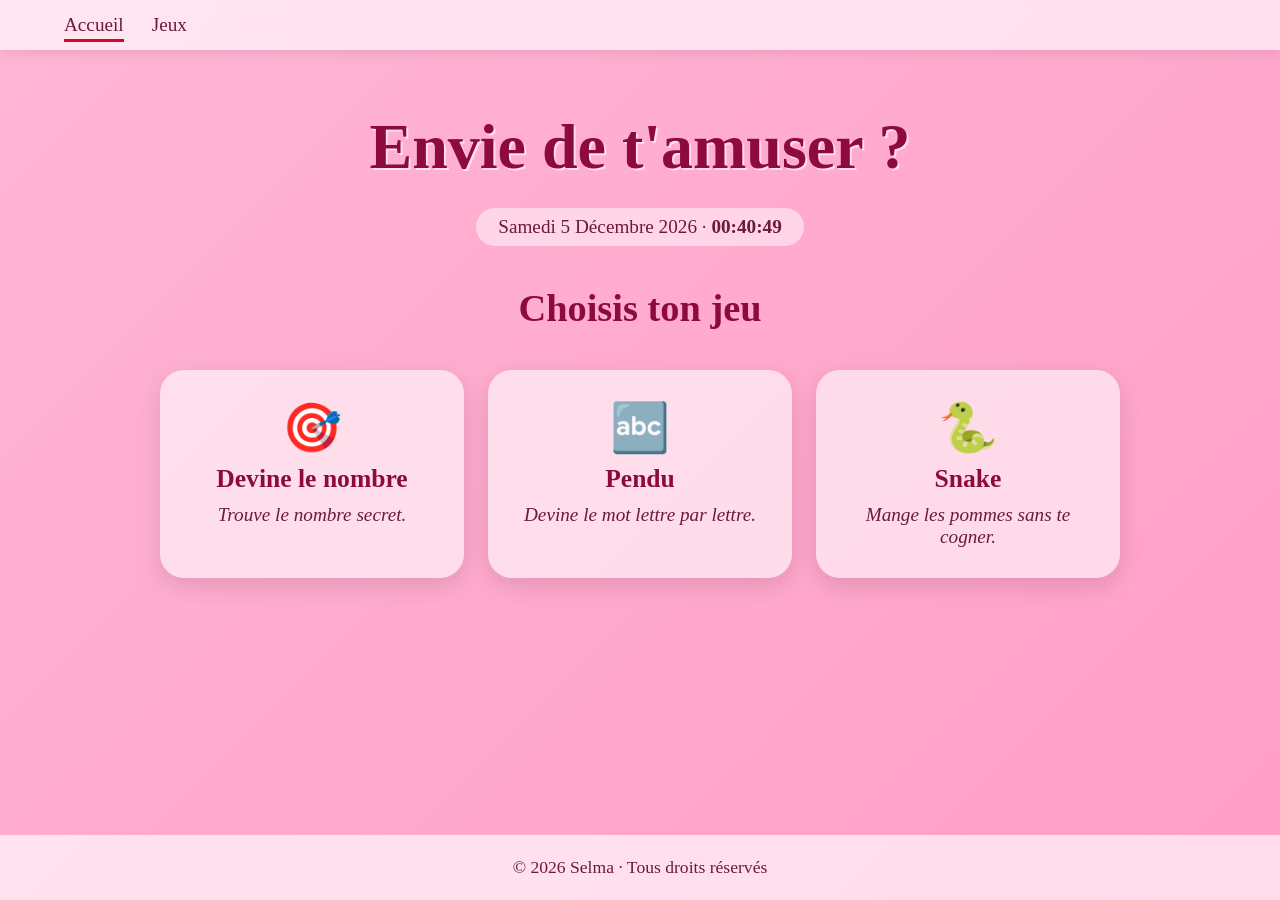
<file: index.html>
<!DOCTYPE html>
<html lang="fr">
<head>
  <meta charset="UTF-8">
  <meta name="viewport" content="width=device-width, initial-scale=1.0">
    <title>Les jeux - Accueil</title>
  <link rel="stylesheet" href="style.css">
</head>
<body>

  <header class="menu">

    <nav>
      <a href="index.html" class="actif">Accueil</a>
      <a href="page2.html">Jeux</a>
    </nav>
  </header>
 
  <main>
    <section class="hero">
      <h1>Envie de t'amuser ? </h1>
      <div id="horloge-accueil">
        <span id="date"></span> · <span id="heure"></span>
      </div>
    </section>

    <section class="apercu">
      <h2 class="titre-choix">Choisis ton jeu</h2>
      <div class="blocs">
        <a href="page2.html#nombre" class="carte carte-jeu lien-carte">
          <div class="icone">🎯</div>
          <h2>Devine le nombre</h2>
          <p>Trouve le nombre secret.</p>
        </a>
        <a href="page2.html#pendu" class="carte carte-jeu lien-carte">
          <div class="icone">🔤</div>
          <h2>Pendu</h2>
          <p>Devine le mot lettre par lettre.</p>
        </a>
        <a href="page2.html#snake" class="carte carte-jeu lien-carte">
          <div class="icone">🐍</div>
          <h2>Snake</h2>
          <p>Mange les pommes sans te cogner.</p>
        </a>
      </div>
    </section>
  </main>

  <footer class="pied">
    <p>© 2026 Selma · Tous droits réservés</p>
  </footer>

  <script>
    function majHorloge() {
      const maintenant = new Date();
      document.getElementById("date").textContent =
        maintenant.toLocaleDateString("fr-FR", {
          weekday: "long", day: "numeric", month: "long", year: "numeric"
        });
      document.getElementById("heure").textContent =
        maintenant.toLocaleTimeString("fr-FR");
    }
    majHorloge();
    setInterval(majHorloge, 1000);
  </script>

</body>
</html>
</file>
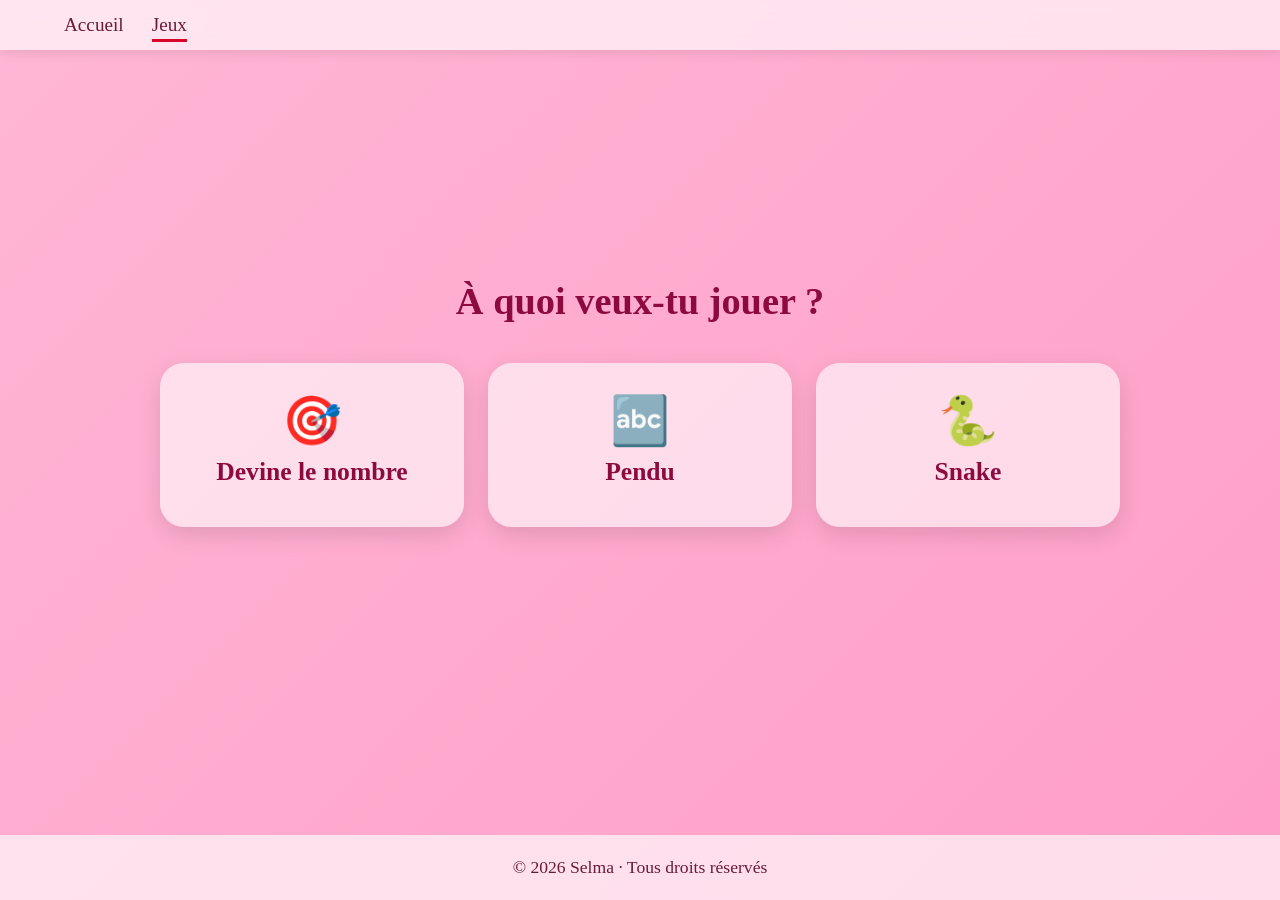
<file: page2.html>
<!DOCTYPE html>
<html lang="fr">
<head>
  <meta charset="UTF-8">
  <meta name="viewport" content="width=device-width, initial-scale=1.0">
  <title>Les jeux</title>
  <link rel="stylesheet" href="style.css">
</head>
<body>

  <header class="menu">
        <nav>
      <a href="index.html">Accueil</a>
      <a href="page2.html" class="actif">Jeux</a>
    </nav>
  </header>

  <main class="page-jeu">

    <!-- Choix du jeu -->
    <section id="choix">
      <h2 class="titre-choix">À quoi veux-tu jouer ?</h2>
      <div class="blocs">
        <article class="carte carte-jeu" data-jeu="nombre">
          <div class="icone">🎯</div>
          <h2>Devine le nombre</h2>
        </article>
        <article class="carte carte-jeu" data-jeu="pendu">
          <div class="icone">🔤</div>
          <h2>Pendu</h2>
        </article>
        <article class="carte carte-jeu" data-jeu="snake">
          <div class="icone">🐍</div>
          <h2>Snake</h2>
        </article>
      </div>
    </section>

    <!-- Jeu 1 : Devine le nombre -->
    <div id="jeu-nombre" class="jeu cache">
      <h2>🎯 Devine le nombre !</h2>
      <p>J'ai choisi un nombre entre 1 et 10.</p>
      <div class="ligne-jeu">
        <input type="number" id="reponse" min="1" max="10" placeholder="?">
        <button id="valider" class="petit-bouton">Valider</button>
      </div>
      <div id="message" class="message"></div>
      <div id="essais">Essais : 0</div>
      <button id="rejouer" class="petit-bouton cache">Rejouer</button>
      <button class="petit-bouton bouton-retour">← Choisir un autre jeu</button>
    </div>

    <!-- Jeu 2 : Pendu -->
    <div id="jeu-pendu" class="jeu cache">
      <h2>🔤 Le pendu</h2>

      <svg id="dessin-pendu" viewBox="0 0 120 140" width="150" height="175">
        <g stroke="#6b1a3a" stroke-width="4" stroke-linecap="round" fill="none">
          <line x1="15" y1="130" x2="105" y2="130"/>
          <line x1="35" y1="130" x2="35" y2="15"/>
          <line x1="35" y1="15" x2="85" y2="15"/>
          <line x1="85" y1="15" x2="85" y2="30"/>
          <circle id="p1" cx="85" cy="42" r="12" class="cache"/>
          <line id="p2" x1="85" y1="54" x2="85" y2="90" class="cache"/>
          <line id="p3" x1="85" y1="62" x2="68" y2="78" class="cache"/>
          <line id="p4" x1="85" y1="62" x2="102" y2="78" class="cache"/>
          <line id="p5" x1="85" y1="90" x2="70" y2="115" class="cache"/>
          <line id="p6" x1="85" y1="90" x2="100" y2="115" class="cache"/>
        </g>
      </svg>

      <div id="mot-pendu"></div>
      <div id="info-pendu">Erreurs : 0 / 6</div>
      <div id="clavier"></div>
      <div id="message-pendu" class="message"></div>
      <button id="rejouer-pendu" class="petit-bouton">Nouveau mot</button>
      <button class="petit-bouton bouton-retour">← Choisir un autre jeu</button>
    </div>

    <!-- Jeu 3 : Snake -->
    <div id="jeu-snake" class="jeu cache">
      <h2>🐍 Snake</h2>
      <p>Mange les pommes sans toucher les murs ni ta queue.</p>
      <div id="score-snake">Score : 0</div>
      <canvas id="canvas-snake" width="300" height="300"></canvas>

      <div class="fleches">
        <button class="petit-bouton" data-dir="haut">⬆️</button>
        <div>
          <button class="petit-bouton" data-dir="gauche">⬅️</button>
          <button class="petit-bouton" data-dir="bas">⬇️</button>
          <button class="petit-bouton" data-dir="droite">➡️</button>
        </div>
      </div>

      <div id="message-snake" class="message"></div>
      <button id="jouer-snake" class="petit-bouton">Jouer</button>
      <button class="petit-bouton bouton-retour">← Choisir un autre jeu</button>
    </div>

  </main>

  <footer class="pied">
    <p>© 2026 Selma · Tous droits réservés</p>
  </footer>

  <script>
    /* ---------- Navigation entre les jeux ---------- */
    const choix = document.getElementById("choix");
    const jeux = {
      nombre: document.getElementById("jeu-nombre"),
      pendu: document.getElementById("jeu-pendu"),
      snake: document.getElementById("jeu-snake")
    };
    let jeuActuel = null;

    function afficherJeu(nom) {
      choix.classList.add("cache");
      jeux[nom].classList.remove("cache");
      jeuActuel = nom;
      if (nom === "nombre") recommencerNombre();
      if (nom === "pendu") demarrerPendu();
      if (nom === "snake") preparerSnake();
    }

    function afficherChoix() {
      arreterSnake();
      Object.values(jeux).forEach(j => j.classList.add("cache"));
      choix.classList.remove("cache");
      jeuActuel = null;
    }

    document.querySelectorAll(".carte-jeu").forEach(carte => {
      carte.addEventListener("click", () => afficherJeu(carte.dataset.jeu));
    });
    document.querySelectorAll(".bouton-retour").forEach(b => {
      b.addEventListener("click", afficherChoix);
    });

    /* ---------- Jeu 1 : Devine le nombre ---------- */
    const reponse  = document.getElementById("reponse");
    const valider  = document.getElementById("valider");
    const rejouer  = document.getElementById("rejouer");
    const message  = document.getElementById("message");
    const essaisEl = document.getElementById("essais");
    let secret = 0;
    let essais = 0;

    function recommencerNombre() {
      secret = Math.floor(Math.random() * 10) + 1;
      essais = 0;
      essaisEl.textContent = "Essais : 0";
      message.textContent = "";
      reponse.value = "";
      valider.classList.remove("cache");
      rejouer.classList.add("cache");
      reponse.focus();
    }

    function verifier() {
      const nombre = parseInt(reponse.value);
      if (isNaN(nombre) || nombre < 1 || nombre > 10) {
        message.textContent = "Entre un nombre entre 1 et 10 😉";
        return;
      }
      essais++;
      essaisEl.textContent = "Essais : " + essais;
      if (nombre === secret) {
        message.textContent = "🎉 Bravo ! Trouvé en " + essais + " essai(s) !";
        valider.classList.add("cache");
        rejouer.classList.remove("cache");
      } else if (nombre < secret) {
        message.textContent = "⬆️ Plus grand !";
      } else {
        message.textContent = "⬇️ Plus petit !";
      }
      reponse.value = "";
      reponse.focus();
    }

    valider.addEventListener("click", verifier);
    reponse.addEventListener("keydown", e => { if (e.key === "Enter") verifier(); });
    rejouer.addEventListener("click", recommencerNombre);

    /* ---------- Jeu 2 : Pendu ---------- */
    const mots = ["papillon", "chocolat", "princesse", "licorne", "maquillage",
                  "parfum", "bonbon", "fleur", "bijoux", "cerise", "vacances",
                  "etoile", "gateau", "cinema", "musique", "voyage"];
    const MAX_ERREURS = 6;
    let motSecret = "";
    let trouvees = [];
    let erreurs = 0;

    const motEl = document.getElementById("mot-pendu");
    const infoPendu = document.getElementById("info-pendu");
    const msgPendu = document.getElementById("message-pendu");
    const clavier = document.getElementById("clavier");

    "ABCDEFGHIJKLMNOPQRSTUVWXYZ".split("").forEach(lettre => {
      const b = document.createElement("button");
      b.textContent = lettre;
      b.className = "lettre";
      b.addEventListener("click", () => jouerLettre(lettre.toLowerCase(), b));
      clavier.appendChild(b);
    });

    function afficherMot() {
      motEl.textContent = motSecret.split("")
        .map(l => trouvees.includes(l) ? l.toUpperCase() : "_").join(" ");
    }

    function demarrerPendu() {
      motSecret = mots[Math.floor(Math.random() * mots.length)];
      trouvees = [];
      erreurs = 0;
      msgPendu.textContent = "";
      infoPendu.textContent = "Erreurs : 0 / " + MAX_ERREURS;
      for (let i = 1; i <= MAX_ERREURS; i++) {
        document.getElementById("p" + i).classList.add("cache");
      }
      clavier.querySelectorAll("button").forEach(b => b.disabled = false);
      afficherMot();
    }

    function finPendu(texte) {
      msgPendu.textContent = texte;
      clavier.querySelectorAll("button").forEach(b => b.disabled = true);
    }

    function jouerLettre(lettre, bouton) {
      bouton.disabled = true;
      if (motSecret.includes(lettre)) {
        trouvees.push(lettre);
        afficherMot();
        if (motSecret.split("").every(l => trouvees.includes(l))) {
          finPendu("🎉 Bravo, tu as trouvé !");
        }
      } else {
        erreurs++;
        document.getElementById("p" + erreurs).classList.remove("cache");
        infoPendu.textContent = "Erreurs : " + erreurs + " / " + MAX_ERREURS;
        if (erreurs >= MAX_ERREURS) {
          trouvees = motSecret.split("");
          afficherMot();
          finPendu("😢 Perdu ! Le mot était : " + motSecret.toUpperCase());
        }
      }
    }

    document.getElementById("rejouer-pendu").addEventListener("click", demarrerPendu);

    /* ---------- Jeu 3 : Snake ---------- */
    const canvas = document.getElementById("canvas-snake");
    const ctx = canvas.getContext("2d");
    const CASES = 15;
    const TAILLE = canvas.width / CASES;
    const scoreSnakeEl = document.getElementById("score-snake");
    const msgSnake = document.getElementById("message-snake");
    const boutonSnake = document.getElementById("jouer-snake");

    let serpent = [];
    let dir = { x: 1, y: 0 };
    let prochaineDir = { x: 1, y: 0 };
    let pomme = { x: 10, y: 7 };
    let scoreSnake = 0;
    let record = 0;
    let minuteur = null;

    function arreterSnake() {
      clearInterval(minuteur);
      minuteur = null;
    }

    function preparerSnake() {
      arreterSnake();
      serpent = [{ x: 7, y: 7 }, { x: 6, y: 7 }, { x: 5, y: 7 }];
      scoreSnake = 0;
      scoreSnakeEl.textContent = "Score : 0";
      msgSnake.textContent = "";
      boutonSnake.textContent = "Jouer";
      pomme = { x: 11, y: 7 };
      dessiner();
    }

    function placerPomme() {
      do {
        pomme = {
          x: Math.floor(Math.random() * CASES),
          y: Math.floor(Math.random() * CASES)
        };
      } while (serpent.some(s => s.x === pomme.x && s.y === pomme.y));
    }

    function demarrerSnake() {
      preparerSnake();
      dir = { x: 1, y: 0 };
      prochaineDir = { x: 1, y: 0 };
      placerPomme();
      minuteur = setInterval(pas, 130);
      dessiner();
    }

    function pas() {
      dir = prochaineDir;
      const tete = { x: serpent[0].x + dir.x, y: serpent[0].y + dir.y };

      const dehors = tete.x < 0 || tete.y < 0 || tete.x >= CASES || tete.y >= CASES;
      const surLuiMeme = serpent.some(s => s.x === tete.x && s.y === tete.y);
      if (dehors || surLuiMeme) {
        arreterSnake();
        if (scoreSnake > record) record = scoreSnake;
        msgSnake.textContent = "💥 Perdu ! Score : " + scoreSnake + " (record : " + record + ")";
        boutonSnake.textContent = "Rejouer";
        return;
      }

      serpent.unshift(tete);
      if (tete.x === pomme.x && tete.y === pomme.y) {
        scoreSnake++;
        scoreSnakeEl.textContent = "Score : " + scoreSnake;
        placerPomme();
      } else {
        serpent.pop();
      }
      dessiner();
    }

    function dessiner() {
      ctx.fillStyle = "#ffe3ef";
      ctx.fillRect(0, 0, canvas.width, canvas.height);

      ctx.font = (TAILLE - 4) + "px serif";
      ctx.textAlign = "center";
      ctx.textBaseline = "middle";
      ctx.fillText("🍎", pomme.x * TAILLE + TAILLE / 2, pomme.y * TAILLE + TAILLE / 2 + 1);

      serpent.forEach((s, i) => {
        ctx.fillStyle = i === 0 ? "#8d0a3f" : "#d6409f";
        ctx.beginPath();
        ctx.roundRect(s.x * TAILLE + 1, s.y * TAILLE + 1, TAILLE - 2, TAILLE - 2, 6);
        ctx.fill();
      });
    }

    function changerDirection(nom) {
      if (!minuteur) return;
      const d = {
        haut:   { x: 0,  y: -1 },
        bas:    { x: 0,  y: 1 },
        gauche: { x: -1, y: 0 },
        droite: { x: 1,  y: 0 }
      }[nom];
      if (d.x === -dir.x && d.y === -dir.y) return;
      prochaineDir = d;
    }

    document.addEventListener("keydown", e => {
      if (jeuActuel !== "snake") return;
      const touches = {
        ArrowUp: "haut", ArrowDown: "bas",
        ArrowLeft: "gauche", ArrowRight: "droite"
      };
      if (touches[e.key]) {
        e.preventDefault();
        changerDirection(touches[e.key]);
      }
    });

    document.querySelectorAll(".fleches button").forEach(b => {
      b.addEventListener("click", () => changerDirection(b.dataset.dir));
    });

    boutonSnake.addEventListener("click", demarrerSnake);

    /* ---------- Ouvrir directement un jeu choisi depuis l'accueil ---------- */
    const depart = location.hash.replace("#", "");
    if (jeux[depart]) afficherJeu(depart);
  </script>

</body>
</html>
</file>
<file: style.css>
* {
  box-sizing: border-box;
}

body {
  margin: 0;
  min-height: 100vh;
  display: flex;
  flex-direction: column;
  font-family: "Times New Roman", Times, serif;
  color: #6b1a3a;
  background: linear-gradient(135deg, #ffb6d5, #ff9ec7);
  background-attachment: fixed;
}

.cache {
  display: none !important;
}

main {
  flex: 1;
}

/* ---------- Barre de menu ---------- */
.menu {
  position: sticky;
  top: 0;
  z-index: 10;
  display: flex;
  justify-content: space-between;
  align-items: center;
  padding: 14px 40px;
  background: rgba(255, 255, 255, 0.65);
  backdrop-filter: blur(8px);
  box-shadow: 0 2px 12px rgba(0, 0, 0, 0.1);
}

.logo {
  font-size: 1.8rem;
  font-weight: 700;
  color: #8d0a3f;
  text-decoration: none;
}

.menu nav a {
  margin-left: 24px;
  font-size: 1.2rem;
  color: #6b1a3a;
  text-decoration: none;
  padding-bottom: 4px;
  border-bottom: 3px solid transparent;
}

.menu nav a:hover,
.menu nav a.actif {
  border-bottom-color: #d90429;
}

/* ---------- Accueil ---------- */
.hero {
  text-align: center;
  padding: 60px 20px 20px;
}

.hero h1 {
  font-size: 4rem;
  font-weight: 700;
  margin: 0 0 16px 0;
  color: #8d0a3f;
  text-shadow: 2px 2px 0 rgba(255, 255, 255, 0.6);
}

#horloge-accueil {
  display: inline-block;
  margin-top: 8px;
  padding: 8px 22px;
  font-size: 1.2rem;
  background: rgba(255, 255, 255, 0.5);
  border-radius: 30px;
}

#date {
  text-transform: capitalize;
}

#heure {
  font-weight: 700;
}

.apercu {
  padding-top: 20px;
}

.titre-choix {
  text-align: center;
  font-size: 2.4rem;
  color: #8d0a3f;
  margin: 0 0 20px 0;
}

/* ---------- Cartes ---------- */
.blocs {
  display: grid;
  grid-template-columns: repeat(auto-fit, minmax(250px, 1fr));
  gap: 24px;
  width: 100%;
  max-width: 1000px;
  margin: 0 auto;
  padding: 20px 20px 80px;
}

.carte {
  text-align: center;
  padding: 30px 24px;
  background: rgba(255, 255, 255, 0.6);
  border-radius: 24px;
  box-shadow: 0 8px 24px rgba(0, 0, 0, 0.12);
  transition: transform 0.25s, box-shadow 0.25s;
}

.carte:hover {
  transform: translateY(-6px);
}

.carte-jeu {
  cursor: pointer;
}

.carte-jeu h2 {
  font-size: 1.5rem;
}

.icone {
  font-size: 3rem;
  margin-bottom: 8px;
}

.carte h2 {
  margin: 0 0 10px 0;
  font-size: 1.6rem;
  color: #8d0a3f;
}

.carte p {
  margin: 0;
  font-style: italic;
  font-size: 1.2rem;
}

.lien-carte {
  display: block;
  color: inherit;
  text-decoration: none;
}

.lien-carte:hover {
  box-shadow: 0 12px 28px rgba(141, 10, 63, 0.3);
}

/* ---------- Page des jeux ---------- */
.page-jeu {
  display: flex;
  flex-direction: column;
  align-items: center;
  justify-content: center;
  padding: 50px 20px;
}

#choix {
  width: 100%;
}

.jeu {
  text-align: center;
  background: rgba(255, 255, 255, 0.6);
  padding: 32px 40px;
  border-radius: 24px;
  box-shadow: 0 8px 24px rgba(0, 0, 0, 0.15);
  max-width: 520px;
}

.jeu h2 {
  margin: 0 0 8px 0;
  font-size: 2.2rem;
  color: #8d0a3f;
}

.jeu p {
  font-style: italic;
  font-size: 1.3rem;
  margin: 0 0 16px 0;
}

.ligne-jeu {
  display: flex;
  flex-wrap: wrap;
  gap: 10px;
  justify-content: center;
}

#reponse {
  width: 90px;
  padding: 10px;
  font-family: "Times New Roman", Times, serif;
  font-size: 1.5rem;
  text-align: center;
  border: 2px solid #ff9ec7;
  border-radius: 12px;
  outline: none;
}

#reponse:focus {
  border-color: #d90429;
}

.petit-bouton {
  padding: 10px 22px;
  font-family: "Times New Roman", Times, serif;
  font-size: 1.3rem;
  font-weight: 700;
  color: #ffffff;
  background: #d90429;
  border: none;
  border-radius: 30px;
  cursor: pointer;
}

.petit-bouton:hover {
  background: #ff4d5a;
}

.bouton-retour {
  display: block;
  margin: 18px auto 0;
  background: #8d0a3f;
}

.bouton-retour:hover {
  background: #b5124f;
}

.message {
  font-size: 1.5rem;
  font-weight: 700;
  min-height: 2rem;
  margin: 16px 0 6px 0;
}

#essais {
  font-size: 1.1rem;
  margin-bottom: 14px;
}

/* ---------- Pendu ---------- */
#dessin-pendu {
  display: block;
  margin: 0 auto 8px;
}

#mot-pendu {
  font-size: 2.4rem;
  font-weight: 700;
  letter-spacing: 4px;
  color: #8d0a3f;
  margin: 8px 0;
}

#info-pendu {
  font-size: 1.1rem;
  margin-bottom: 12px;
}

#clavier {
  display: flex;
  flex-wrap: wrap;
  gap: 6px;
  justify-content: center;
  margin-bottom: 8px;
}

.lettre {
  width: 38px;
  height: 38px;
  font-family: "Times New Roman", Times, serif;
  font-size: 1.1rem;
  font-weight: 700;
  color: #ffffff;
  background: #d90429;
  border: none;
  border-radius: 10px;
  cursor: pointer;
}

.lettre:hover:not(:disabled) {
  background: #ff4d5a;
}

.lettre:disabled,
.petit-bouton:disabled {
  background: #d9a3b8;
  cursor: not-allowed;
}

/* ---------- Snake ---------- */
#canvas-snake {
  display: block;
  margin: 10px auto;
  max-width: 100%;
  border: 4px solid #8d0a3f;
  border-radius: 16px;
}

#score-snake {
  font-size: 1.3rem;
  font-weight: 700;
}

.fleches {
  display: flex;
  flex-direction: column;
  align-items: center;
  gap: 6px;
  margin: 10px 0;
}

.fleches div {
  display: flex;
  gap: 6px;
}

#jouer-snake {
  margin-top: 6px;
}

/* ---------- Pied de page ---------- */
.pied {
  text-align: center;
  padding: 22px;
  background: rgba(255, 255, 255, 0.65);
  font-size: 1.1rem;
}

.pied p {
  margin: 0;
}

/* ---------- Téléphone ---------- */
@media (max-width: 600px) {
  .menu { padding: 12px 18px; }
  .menu nav a { margin-left: 14px; font-size: 1.05rem; }
  .hero { padding: 40px 16px 10px; }
  .hero h1 { font-size: 2.5rem; }
  .jeu { padding: 22px; }
}
</file>
